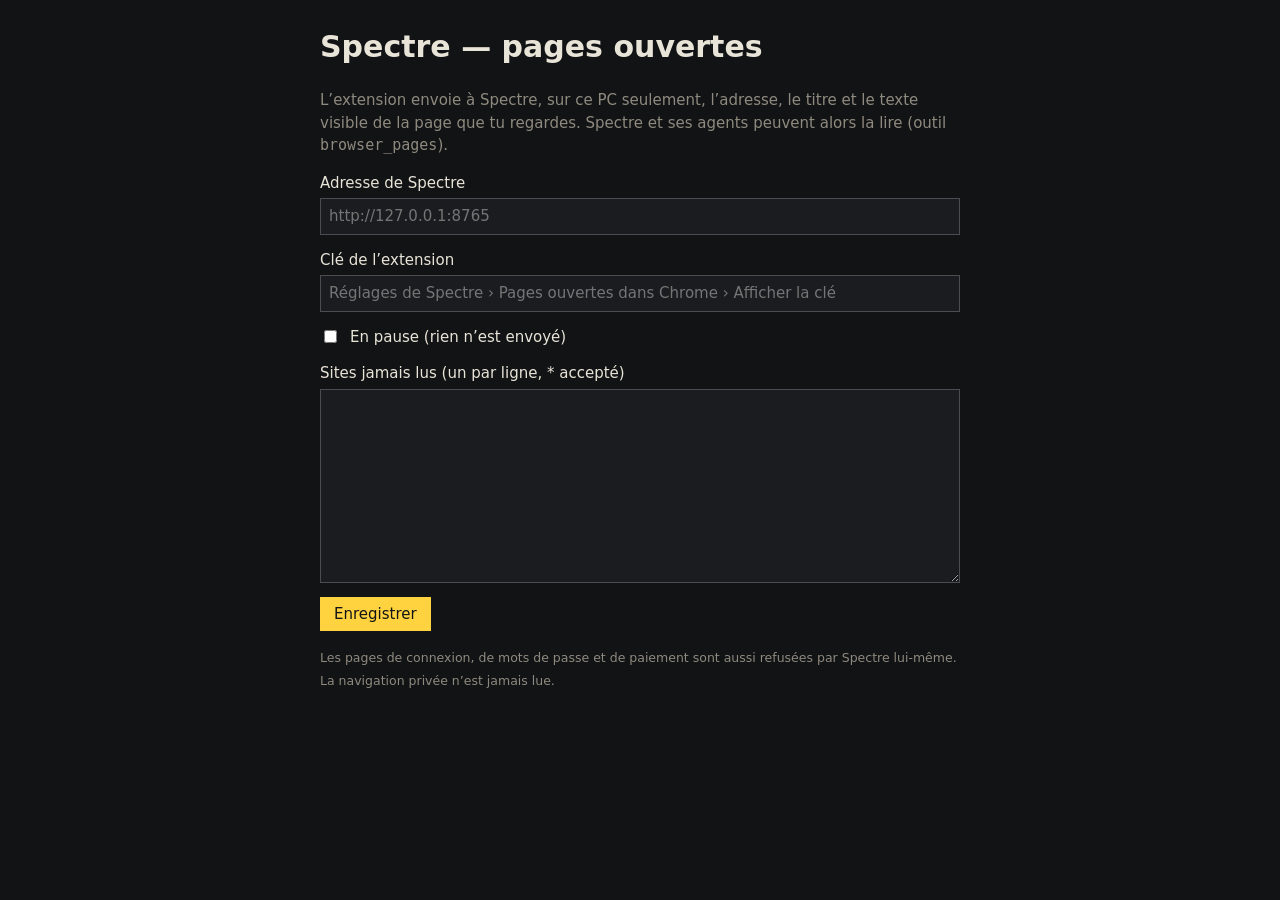
<file: tools/chrome-extension/options.html>
<!doctype html>
<html lang="fr">
<head>
<meta charset="utf-8">
<title>Spectre — options</title>
<style>
  body { font: 15px/1.5 system-ui, sans-serif; max-width: 640px; margin: 24px auto; padding: 0 16px; background: #121315; color: #e9e4d8; }
  label { display: grid; gap: 4px; margin: 14px 0; }
  input, textarea { font: inherit; padding: 6px 8px; background: #1b1c1f; color: inherit; border: 1px solid #4a4c52; }
  textarea { min-height: 180px; }
  .row { display: flex; gap: 10px; align-items: center; }
  button { font: inherit; padding: 6px 14px; background: #ffd23f; color: #121315; border: 0; cursor: pointer; }
  small, .meta { color: #8f8a7f; }
</style>
</head>
<body>
  <h1>Spectre — pages ouvertes</h1>
  <p class="meta">L’extension envoie à Spectre, sur ce PC seulement, l’adresse, le titre et le texte visible de la page que tu regardes. Spectre et ses agents peuvent alors la lire (outil <code>browser_pages</code>).</p>
  <label>Adresse de Spectre<input id="server" type="url" placeholder="http://127.0.0.1:8765"></label>
  <label>Clé de l’extension<input id="token" type="password" autocomplete="off" placeholder="Réglages de Spectre › Pages ouvertes dans Chrome › Afficher la clé"></label>
  <label class="row"><input id="paused" type="checkbox"> En pause (rien n’est envoyé)</label>
  <label>Sites jamais lus (un par ligne, * accepté)<textarea id="exclude"></textarea></label>
  <div class="row"><button id="save" type="button">Enregistrer</button><span id="state" class="meta"></span></div>
  <p><small>Les pages de connexion, de mots de passe et de paiement sont aussi refusées par Spectre lui-même. La navigation privée n’est jamais lue.</small></p>
  <script src="options.js"></script>
</body>
</html>
</file>
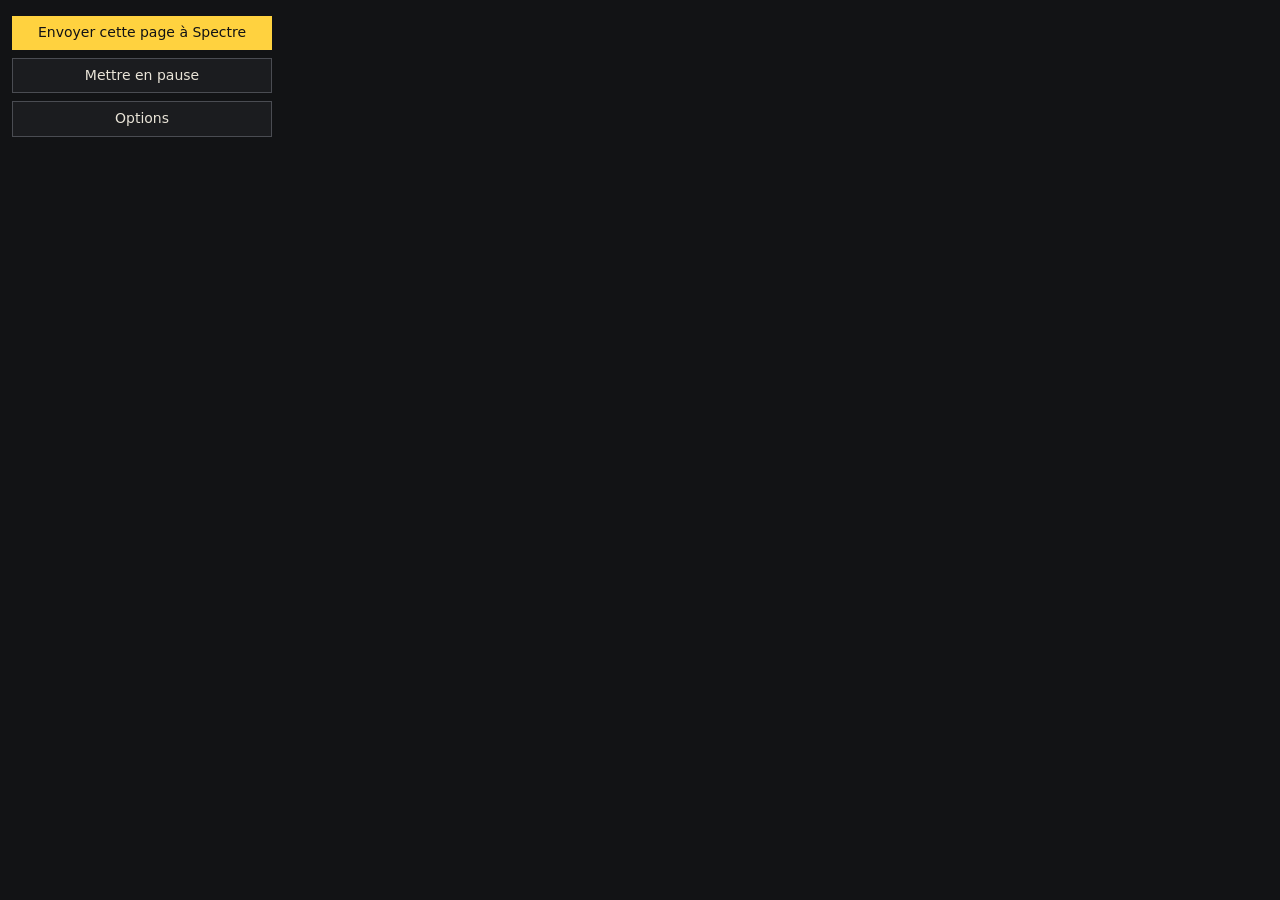
<file: tools/chrome-extension/popup.html>
<!doctype html>
<html lang="fr">
<head>
<meta charset="utf-8">
<style>
  body { font: 14px/1.4 system-ui, sans-serif; width: 260px; margin: 0; padding: 12px; background: #121315; color: #e9e4d8; }
  button { font: inherit; width: 100%; margin: 4px 0; padding: 7px; background: #1b1c1f; color: inherit; border: 1px solid #4a4c52; cursor: pointer; }
  button.main { background: #ffd23f; color: #121315; border: 0; }
  p { margin: 6px 0 0; color: #8f8a7f; }
</style>
</head>
<body>
  <button class="main" id="send" type="button">Envoyer cette page à Spectre</button>
  <button id="pause" type="button">Mettre en pause</button>
  <button id="options" type="button">Options</button>
  <p id="state"></p>
  <script src="popup.js"></script>
</body>
</html>
</file>
